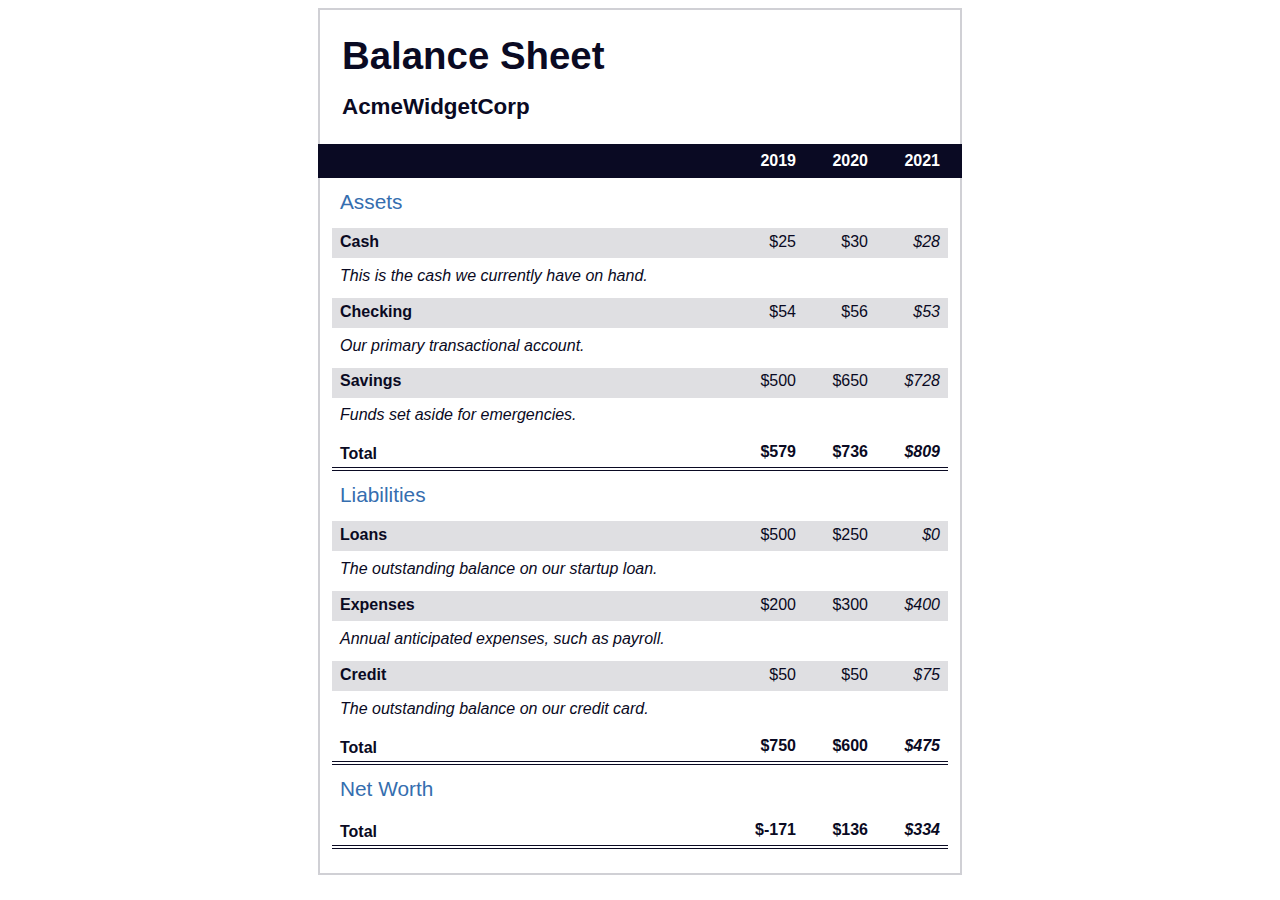
<file: balance-sheet/index.html>
<!DOCTYPE html>
<html lang="en">
  <head>
    <meta charset="UTF-8" />
    <meta name="viewport" content="width=device-width, initial-scale=1.0" />
    <title>Balance Sheet</title>
    <link rel="stylesheet" href="./styles.css" />
  </head>
  <body>
    <main>
      <section>
        <h1>
          <span class="flex">
            <span>AcmeWidgetCorp</span>
            <span>Balance Sheet</span>
          </span>
        </h1>
        <div id="years" aria-hidden="true">
          <span class="year">2019</span>
          <span class="year">2020</span>
          <span class="year">2021</span>
        </div>
        <div class="table-wrap">
          <table>
            <caption>
              Assets
            </caption>
            <thead>
              <tr>
                <td></td>
                <th><span class="sr-only year">2019</span></th>
                <th><span class="sr-only year">2020</span></th>
                <th class="current"><span class="sr-only year">2021</span></th>
              </tr>
            </thead>
            <tbody>
              <tr class="data">
                <th>
                  Cash
                  <span class="description"
                    >This is the cash we currently have on hand.</span
                  >
                </th>
                <td>$25</td>
                <td>$30</td>
                <td class="current">$28</td>
              </tr>
              <tr class="data">
                <th>
                  Checking
                  <span class="description"
                    >Our primary transactional account.</span
                  >
                </th>
                <td>$54</td>
                <td>$56</td>
                <td class="current">$53</td>
              </tr>
              <tr class="data">
                <th>
                  Savings
                  <span class="description"
                    >Funds set aside for emergencies.</span
                  >
                </th>
                <td>$500</td>
                <td>$650</td>
                <td class="current">$728</td>
              </tr>
              <tr class="total">
                <th>Total <span class="sr-only">Assets</span></th>
                <td>$579</td>
                <td>$736</td>
                <td class="current">$809</td>
              </tr>
            </tbody>
          </table>
          <table>
            <caption>
              Liabilities
            </caption>
            <thead>
              <tr>
                <td></td>
                <th><span class="sr-only">2019</span></th>
                <th><span class="sr-only">2020</span></th>
                <th><span class="sr-only">2021</span></th>
              </tr>
            </thead>
            <tbody>
              <tr class="data">
                <th>
                  Loans
                  <span class="description"
                    >The outstanding balance on our startup loan.</span
                  >
                </th>
                <td>$500</td>
                <td>$250</td>
                <td class="current">$0</td>
              </tr>
              <tr class="data">
                <th>
                  Expenses
                  <span class="description"
                    >Annual anticipated expenses, such as payroll.</span
                  >
                </th>
                <td>$200</td>
                <td>$300</td>
                <td class="current">$400</td>
              </tr>
              <tr class="data">
                <th>
                  Credit
                  <span class="description"
                    >The outstanding balance on our credit card.</span
                  >
                </th>
                <td>$50</td>
                <td>$50</td>
                <td class="current">$75</td>
              </tr>
              <tr class="total">
                <th>Total <span class="sr-only">Liabilities</span></th>
                <td>$750</td>
                <td>$600</td>
                <td class="current">$475</td>
              </tr>
            </tbody>
          </table>
          <table>
            <caption>
              Net Worth
            </caption>
            <thead>
              <tr>
                <td></td>
                <th><span class="sr-only">2019</span></th>
                <th><span class="sr-only">2020</span></th>
                <th><span class="sr-only">2021</span></th>
              </tr>
            </thead>
            <tbody>
              <tr class="total">
                <th>Total <span class="sr-only">Net Worth</span></th>
                <td>$-171</td>
                <td>$136</td>
                <td class="current">$334</td>
              </tr>
            </tbody>
          </table>
        </div>
      </section>
    </main>
  </body>
</html>
</file>
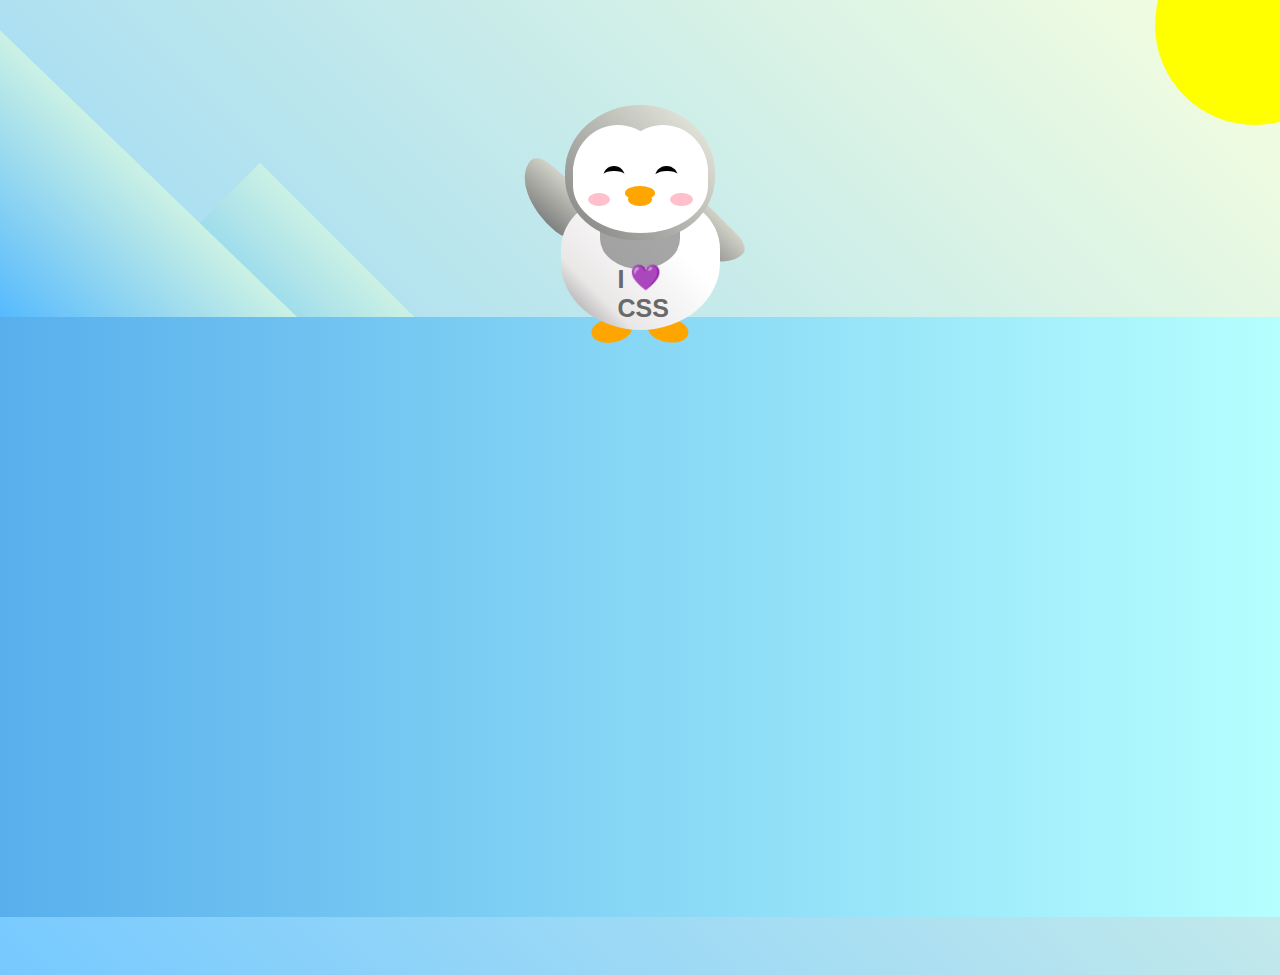
<file: building-penguin/index.html>
<!DOCTYPE html>
<html lang="en">
  <head>
    <meta charset="UTF-8" />
    <link rel="stylesheet" href="./styles.css" />
    <title>Penguin</title>
    <meta name="viewport" content="width=device-width, initial-scale=1.0" />
  </head>

  <body>
    <div class="left-mountain"></div>
    <div class="back-mountain"></div>
    <div class="sun"></div>
    <div class="penguin">
      <div class="penguin-head">
        <div class="face left"></div>
        <div class="face right"></div>
        <div class="chin"></div>
        <div class="eye left">
          <div class="eye-lid"></div>
        </div>
        <div class="eye right">
          <div class="eye-lid"></div>
        </div>
        <div class="blush left"></div>
        <div class="blush right"></div>
        <div class="beak top"></div>
        <div class="beak bottom"></div>
      </div>
      <div class="shirt">
        <div>💜</div>
        <p>I CSS</p>
      </div>
      <div class="penguin-body">
        <div class="arm left"></div>
        <div class="arm right"></div>
        <div class="foot left"></div>
        <div class="foot right"></div>
      </div>
    </div>

    <div class="ground"></div>
  </body>
</html>
</file>
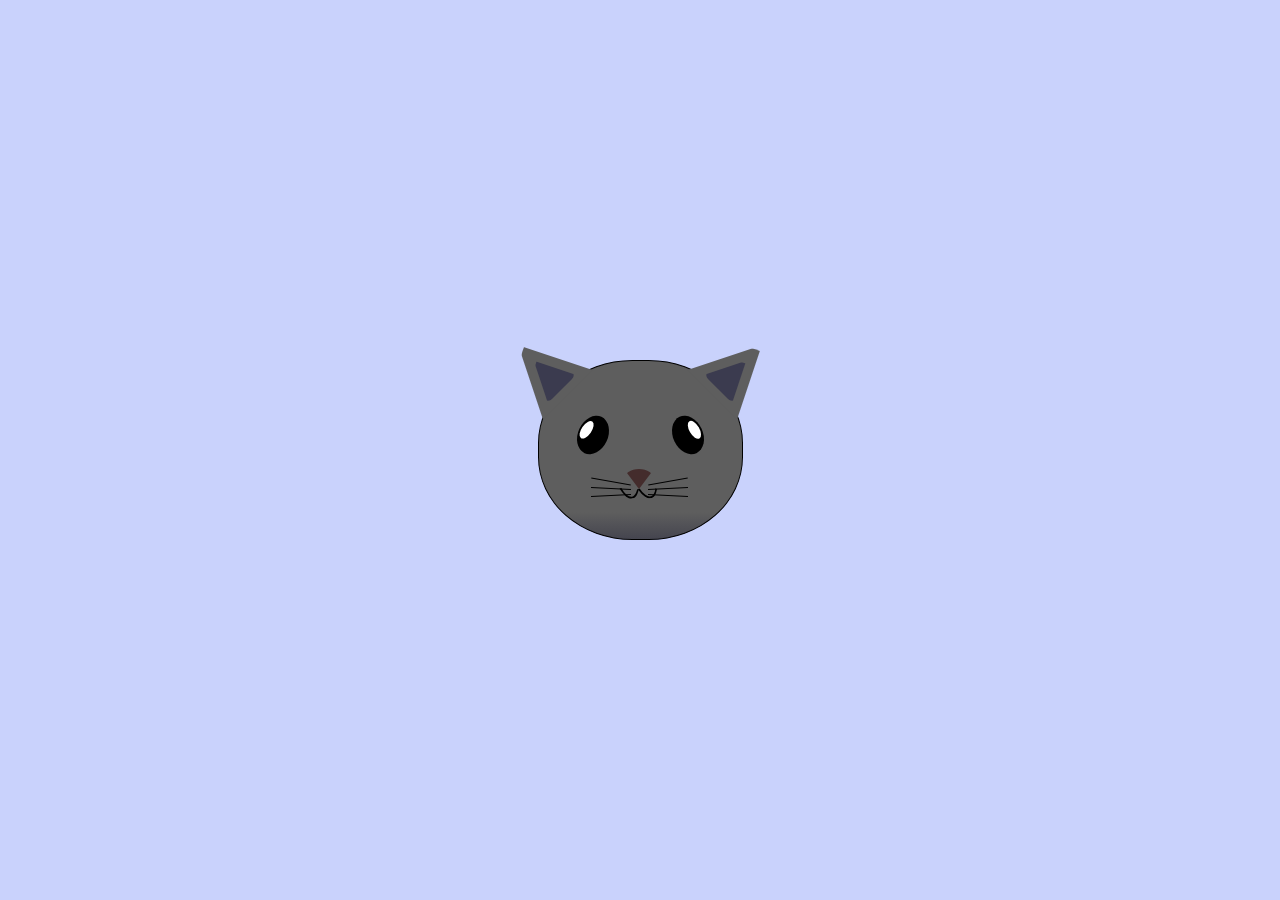
<file: cat-painting/index.html>
<!DOCTYPE html>
<html lang="en">
  <head>
    <meta charset="UTF-8" />
    <title>Cat Painting</title>
    <link rel="stylesheet" href="./styles.css" />
  </head>
  <body>
    <main>
      <div class="cat-head">
        <div class="cat-ears">
          <div class="cat-left-ear">
            <div class="cat-left-inner-ear"></div>
          </div>
          <div class="cat-right-ear">
            <div class="cat-right-inner-ear"></div>
          </div>
        </div>

        <div class="cat-eyes">
          <div class="cat-left-eye">
            <div class="cat-left-inner-eye"></div>
          </div>
          <div class="cat-right-eye">
            <div class="cat-right-inner-eye"></div>
          </div>
        </div>

        <div class="cat-nose"></div>

        <div class="cat-mouth">
          <div class="cat-mouth-line-left"></div>
          <div class="cat-mouth-line-right"></div>
        </div>

        <div class="cat-whiskers">
          <div class="cat-whiskers-left">
            <div class="cat-whisker-left-top"></div>
            <div class="cat-whisker-left-middle"></div>
            <div class="cat-whisker-left-bottom"></div>
          </div>
          <div class="cat-whiskers-right">
            <div class="cat-whisker-right-top"></div>
            <div class="cat-whisker-right-middle"></div>
            <div class="cat-whisker-right-bottom"></div>
          </div>
        </div>
      </div>
    </main>
  </body>
</html>
</file>
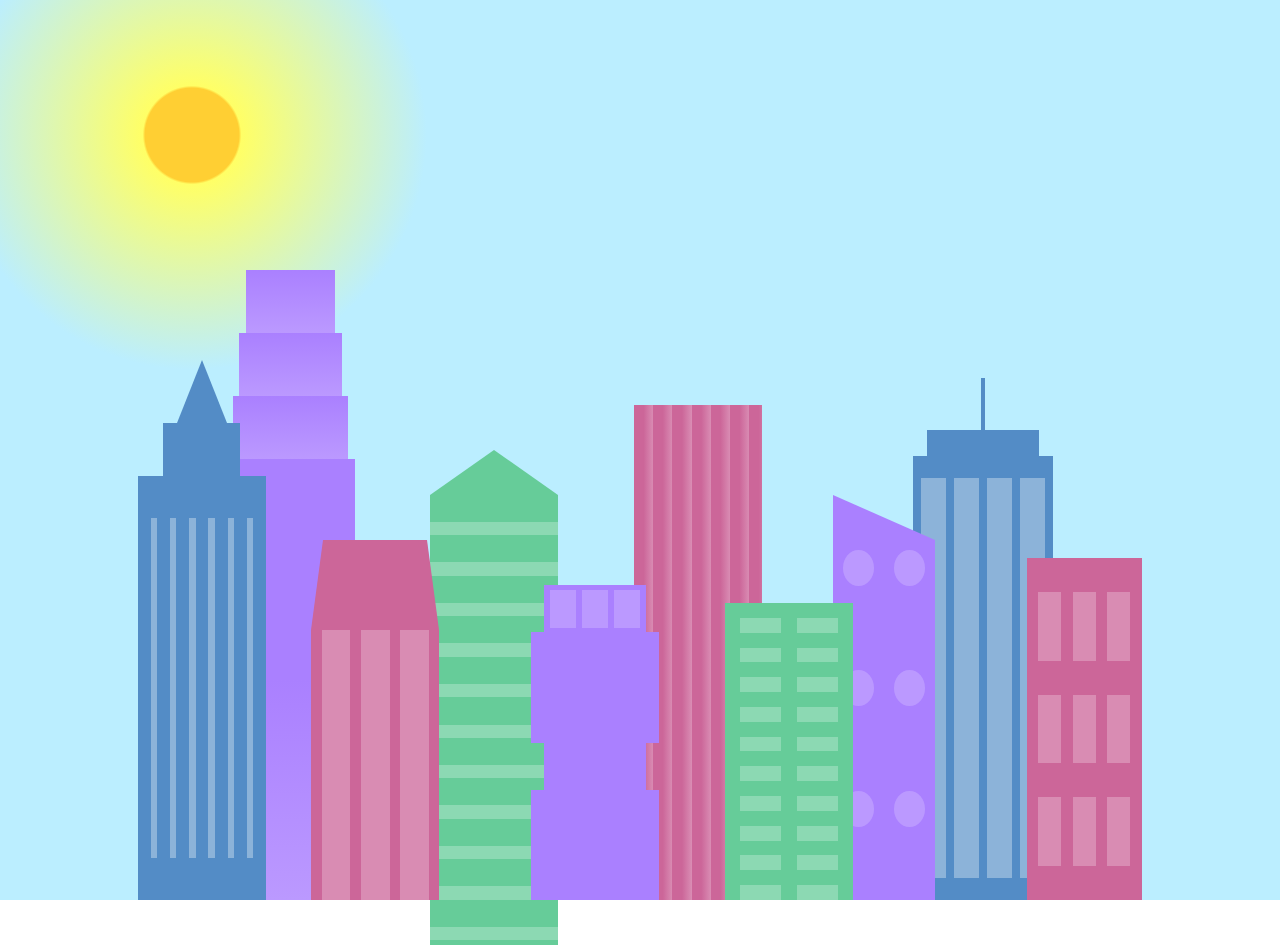
<file: city-skyline/index.html>
<!DOCTYPE html>
<html lang="en">    
  <head>
    <meta charset="UTF-8">
    <title>City Skyline</title>
    <link href="styles.css" rel="stylesheet" />   
  </head>

  <body>
    <div class="background-buildings sky">
      <div></div>
      <div></div>
      <div class="bb1 building-wrap">
        <div class="bb1a bb1-window"></div>
        <div class="bb1b bb1-window"></div>
        <div class="bb1c bb1-window"></div>
        <div class="bb1d"></div>
      </div>
      <div class="bb2">
        <div class="bb2a"></div>
        <div class="bb2b"></div>
      </div>
      <div class="bb3"></div>
      <div></div>
      <div class="bb4 building-wrap">
        <div class="bb4a"></div>
        <div class="bb4b"></div>
        <div class="bb4c window-wrap">
          <div class="bb4-window"></div>
          <div class="bb4-window"></div>
          <div class="bb4-window"></div>
          <div class="bb4-window"></div>
        </div>
      </div>
      <div></div>
      <div></div>
    </div>

    <div class="foreground-buildings">
      <div></div>
      <div></div>
      <div class="fb1 building-wrap">
        <div class="fb1a"></div>
        <div class="fb1b"></div>
        <div class="fb1c"></div>
      </div>
      <div class="fb2">
        <div class="fb2a"></div>
        <div class="fb2b window-wrap">
          <div class="fb2-window"></div>
          <div class="fb2-window"></div>
          <div class="fb2-window"></div>
        </div>
      </div>
      <div></div>
      <div class="fb3 building-wrap">
        <div class="fb3a window-wrap">
          <div class="fb3-window"></div>
          <div class="fb3-window"></div>
          <div class="fb3-window"></div>
        </div>
        <div class="fb3b"></div>
        <div class="fb3a"></div>
        <div class="fb3b"></div>
      </div>
      <div class="fb4">
        <div class="fb4a"></div>
        <div class="fb4b">
          <div class="fb4-window"></div>
          <div class="fb4-window"></div>
          <div class="fb4-window"></div>
          <div class="fb4-window"></div>
          <div class="fb4-window"></div>
          <div class="fb4-window"></div>
        </div>
      </div>
      <div class="fb5"></div>
      <div class="fb6"></div>
      <div></div>
      <div></div>
    </div>
  </body>
</html>
</file>
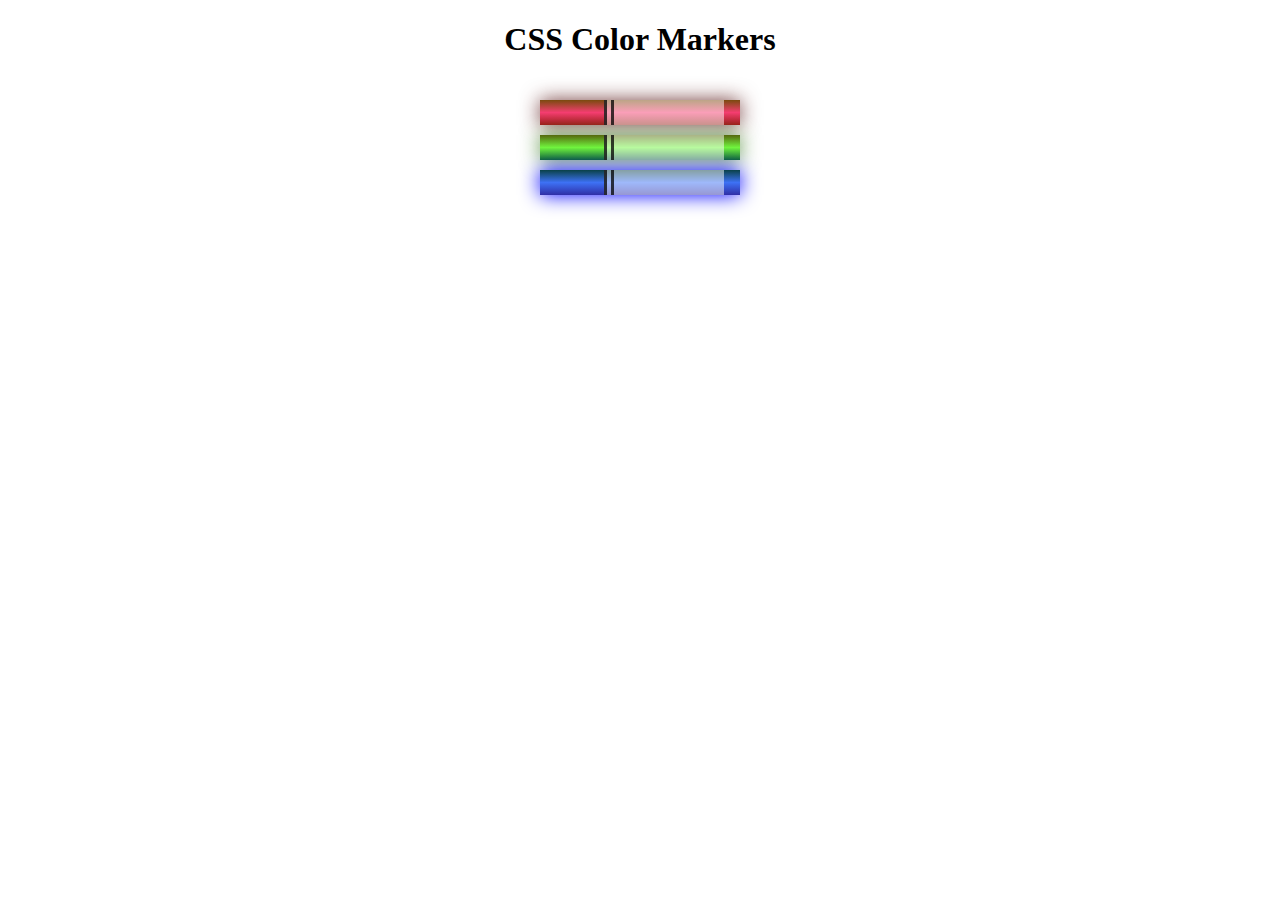
<file: colored-markers/index.html>
<!DOCTYPE html>
<html lang="en">
  <head>
    <meta charset="utf-8" />
    <meta name="viewport" content="width=device-width, initial-scale=1.0" />
    <title>Colored Markers</title>
    <link rel="stylesheet" href="css/styles.css" />
  </head>
  <body>
    <h1>CSS Color Markers</h1>
    <div class="container">
      <div class="marker red">
        <div class="cap"></div>
        <div class="sleeve"></div>
      </div>
      <div class="marker green">
        <div class="cap"></div>
        <div class="sleeve"></div>
      </div>
      <div class="marker blue">
        <div class="cap"></div>
        <div class="sleeve"></div>
      </div>
    </div>
  </body>
</html>
</file>
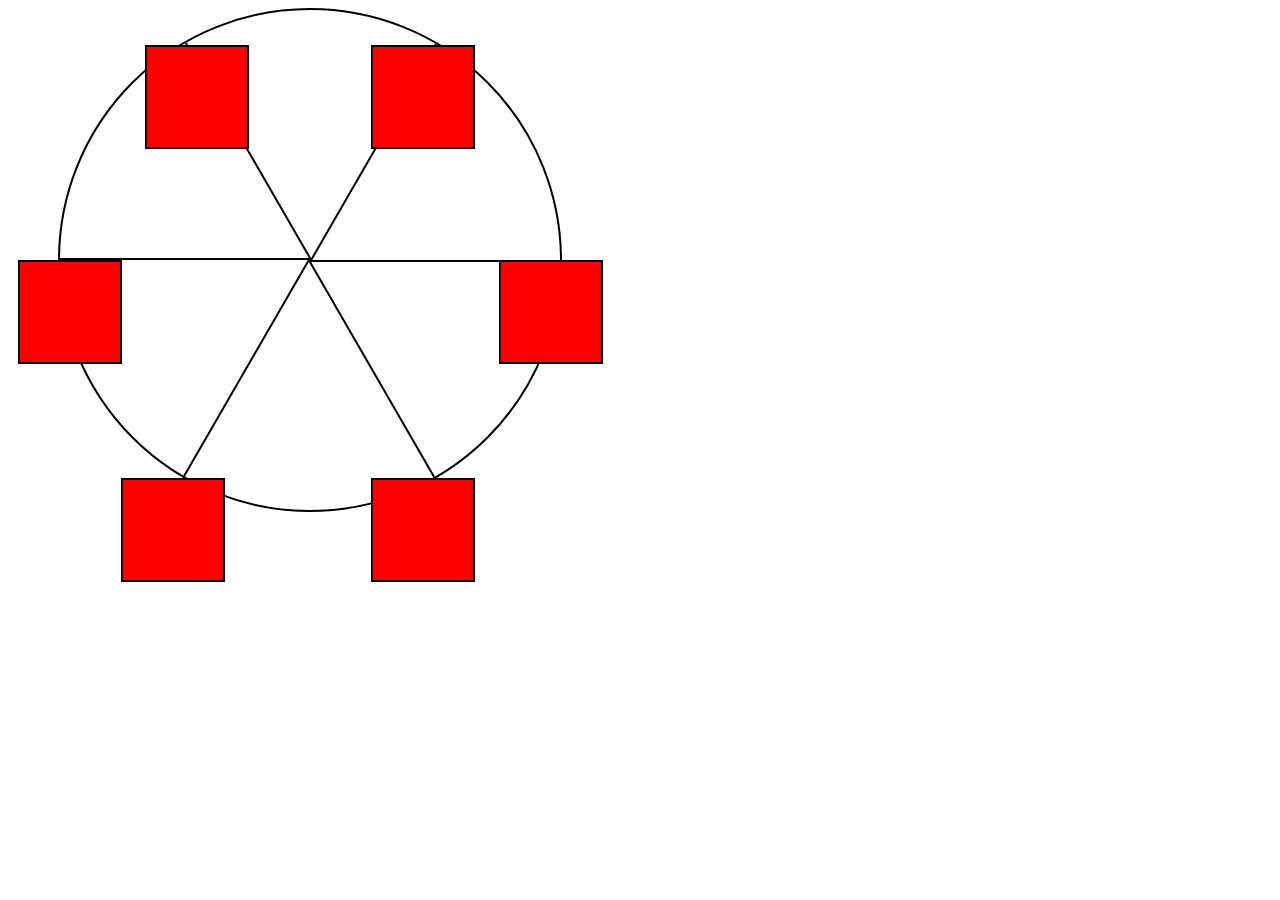
<file: ferris-wheel/index.html>
<!DOCTYPE html>
<html lang="en">
  <head>
    <meta charset="UTF-8">
    <title>Ferris Wheel</title>
    <link rel="stylesheet" href="./styles.css">
  </head>
  <body>
    <div class="wheel">
      <span class="line"></span>
      <span class="line"></span>
      <span class="line"></span>
      <span class="line"></span>
      <span class="line"></span>
      <span class="line"></span>

      <div class="cabin"></div>
      <div class="cabin"></div>
      <div class="cabin"></div>
      <div class="cabin"></div>
      <div class="cabin"></div>
      <div class="cabin"></div>
    </div>
  </body>
</html>
</file>
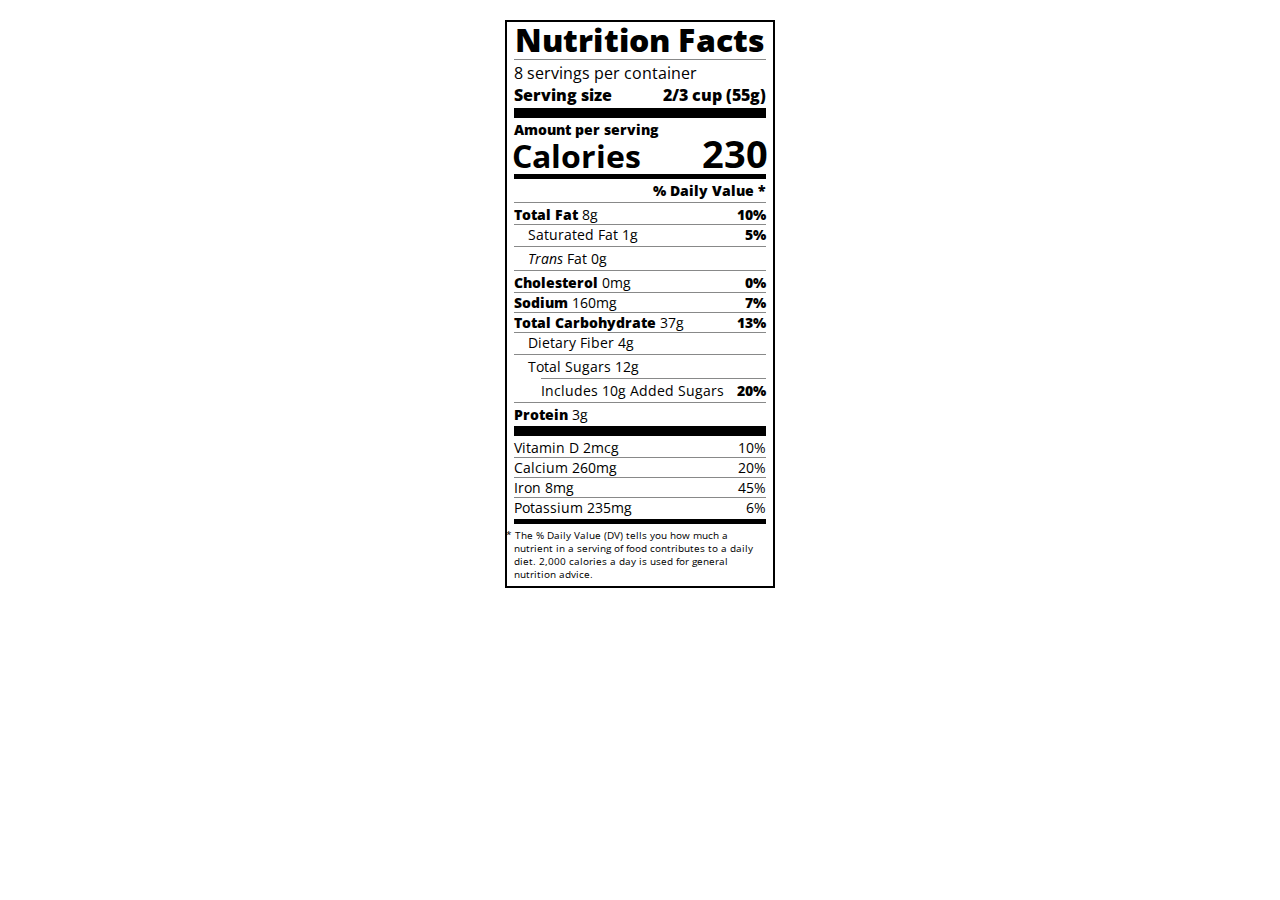
<file: nutrition-label/index.html>
<!DOCTYPE html>
<html lang="en">
  <head>
    <meta charset="UTF-8" />
    <title>Nutrition Label</title>
    <link
      href="https://fonts.googleapis.com/css?family=Open+Sans:400,700,800"
      rel="stylesheet"
    />
    <link href="./styles.css" rel="stylesheet" />
  </head>

  <body>
    <div class="label">
      <header>
        <h1 class="bold">Nutrition Facts</h1>
        <div class="divider"></div>
        <p>8 servings per container</p>
        <p class="bold">Serving size <span>2/3 cup (55g)</span></p>
      </header>
      <div class="divider large"></div>
      <div class="calories-info">
        <div class="left-container">
          <h2 class="bold small-text">Amount per serving</h2>
          <p>Calories</p>
        </div>
        <span>230</span>
      </div>
      <div class="divider medium"></div>
      <div class="daily-value small-text">
        <p class="bold right no-divider">% Daily Value *</p>
        <div class="divider"></div>
        <p>
          <span><span class="bold">Total Fat</span> 8g</span>
          <span class="bold">10%</span>
        </p>
        <p class="indent no-divider">
          Saturated Fat 1g <span class="bold">5%</span>
        </p>
        <div class="divider"></div>
        <p class="indent no-divider">
          <span><i>Trans</i> Fat 0g</span>
        </p>
        <div class="divider"></div>
        <p>
          <span><span class="bold">Cholesterol</span> 0mg</span>
          <span class="bold">0%</span>
        </p>
        <p>
          <span><span class="bold">Sodium</span> 160mg</span>
          <span class="bold">7%</span>
        </p>
        <p>
          <span><span class="bold">Total Carbohydrate</span> 37g</span>
          <span class="bold">13%</span>
        </p>
        <p class="indent no-divider">Dietary Fiber 4g</p>
        <div class="divider"></div>
        <p class="indent no-divider">Total Sugars 12g</p>
        <div class="divider double-indent"></div>
        <p class="double-indent no-divider">
          Includes 10g Added Sugars <span class="bold">20%</span>
        </p>
        <div class="divider"></div>
        <p class="no-divider">
          <span><span class="bold">Protein</span> 3g</span>
        </p>
        <div class="divider large"></div>
        <p>Vitamin D 2mcg <span>10%</span></p>
        <p>Calcium 260mg <span>20%</span></p>
        <p>Iron 8mg <span>45%</span></p>
        <p class="no-divider">Potassium 235mg <span>6%</span></p>
      </div>
      <div class="divider medium"></div>
      <p class="note">
        * The % Daily Value (DV) tells you how much a nutrient in a serving of
        food contributes to a daily diet. 2,000 calories a day is used for
        general nutrition advice.
      </p>
    </div>
  </body>
</html>
</file>
<file: balance-sheet/styles.css>
span[class~="sr-only"] {
  border: 0 !important;
  clip: rect(1px, 1px, 1px, 1px) !important;
  clip-path: inset(50%) !important;
  height: 1px !important;
  width: 1px !important;
  position: absolute !important;
  overflow: hidden !important;
  white-space: nowrap !important;
  padding: 0 !important;
  margin: -1px !important;
}

html {
  box-sizing: border-box;
}

body {
  font-family: sans-serif;
  color: #0a0a23;
}

h1 {
  max-width: 37.25rem;
  margin: 0 auto;
  padding: 1.5rem 1.25rem;
}

h1 .flex {
  display: flex;
  flex-direction: column-reverse;
  gap: 1rem;
}

h1 .flex span:first-of-type {
  font-size: 0.7em;
}

h1 .flex span:last-of-type {
  font-size: 1.2em;
}

section {
  max-width: 40rem;
  margin: 0 auto;
  border: 2px solid #d0d0d5;
}

#years {
  display: flex;
  justify-content: flex-end;
  position: sticky;
  z-index: 999;
  top: 0;
  background: #0a0a23;
  color: #fff;
  padding: 0.5rem calc(1.25rem + 2px) 0.5rem 0;
  margin: 0 -2px;
}

#years span[class] {
  font-weight: bold;
  width: 4.5rem;
  text-align: right;
}

.table-wrap {
  padding: 0 0.75rem 1.5rem 0.75rem;
}

table {
  border-collapse: collapse;
  border: 0;
  width: 100%;
  position: relative;
  margin-top: 3rem;
}

table caption {
  color: #356eaf;
  font-size: 1.3em;
  font-weight: normal;
  position: absolute;
  top: -2.25rem;
  left: 0.5rem;
}

tbody td {
  width: 100vw;
  min-width: 4rem;
  max-width: 4rem;
}

tbody th {
  width: calc(100% - 12rem);
}

tr[class="total"] {
  border-bottom: 4px double #0a0a23;
  font-weight: bold;
}

tr[class="total"] th {
  text-align: left;
  padding: 0.5rem 0 0.25rem 0.5rem;
}

tr.total td {
  text-align: right;
  padding: 0 0.25rem;
}

tr.total td:nth-of-type(3) {
  padding-right: 0.5rem;
}

tr.total:hover {
  background-color: #99c9ff;
}

td.current {
  font-style: italic;
}

tr.data {
  background-image: linear-gradient(
    to bottom,
    #dfdfe2 1.845rem,
    white 1.845rem
  );
}

tr.data th {
  text-align: left;
  padding-top: 0.3rem;
  padding-left: 0.5rem;
}

tr.data th .description {
  display: block;
  font-weight: normal;
  font-style: italic;
  padding: 1rem 0 0.75rem;
  margin-right: -13.5rem;
}

tr.data td {
  vertical-align: top;
  padding: 0.3rem 0.25rem 0;
  text-align: right;
}

tr.data td:last-of-type {
  padding-right: 0.5rem;
}
</file>
<file: building-penguin/styles.css>
:root {
  --penguin-face: white;
  --penguin-picorna: orange;
  --penguin-skin: gray;
}

body {
  background: linear-gradient(45deg, rgb(118, 201, 255), rgb(247, 255, 222));
  margin: 0;
  padding: 0;
  width: 100%;
  height: 100vh;
  overflow: hidden;
}

.left-mountain {
  width: 300px;
  height: 300px;
  background: linear-gradient(rgb(203, 241, 228), rgb(80, 183, 255));
  position: absolute;
  transform: skew(0deg, 44deg);
  z-index: 2;
  margin-top: 100px;
}

.back-mountain {
  width: 300px;
  height: 300px;
  background: linear-gradient(rgb(203, 241, 228), rgb(47, 170, 255));
  position: absolute;
  z-index: 1;
  transform: rotate(45deg);
  left: 110px;
  top: 225px;
}

.sun {
  width: 200px;
  height: 200px;
  background-color: yellow;
  position: absolute;
  border-radius: 50%;
  top: -75px;
  right: -75px;
}

.penguin {
  width: 300px;
  height: 300px;
  margin: auto;
  margin-top: 75px;
  z-index: 4;
  position: relative;
  transition: transform 1s ease-in-out 0ms;
}

.penguin * {
  position: absolute;
}

.penguin:active {
  transform: scale(1.5);
  cursor: not-allowed;
}

.penguin-head {
  width: 50%;
  height: 45%;
  background: linear-gradient(45deg, var(--penguin-skin), rgb(239, 240, 228));
  border-radius: 70% 70% 65% 65%;
  top: 10%;
  left: 25%;
  z-index: 1;
}

.face {
  width: 60%;
  height: 70%;
  background-color: var(--penguin-face);
  border-radius: 70% 70% 60% 60%;
  top: 15%;
}

.face.left {
  left: 5%;
}

.face.right {
  right: 5%;
}

.chin {
  width: 90%;
  height: 70%;
  background-color: var(--penguin-face);
  top: 25%;
  left: 5%;
  border-radius: 70% 70% 100% 100%;
}

.eye {
  width: 15%;
  height: 17%;
  background-color: black;
  top: 45%;
  border-radius: 50%;
}

.eye.left {
  left: 25%;
}

.eye.right {
  right: 25%;
}

.eye-lid {
  width: 150%;
  height: 100%;
  background-color: var(--penguin-face);
  top: 25%;
  left: -23%;
  border-radius: 50%;
}

.blush {
  width: 15%;
  height: 10%;
  background-color: pink;
  top: 65%;
  border-radius: 50%;
}

.blush.left {
  left: 15%;
}

.blush.right {
  right: 15%;
}

.beak {
  height: 10%;
  background-color: var(--penguin-picorna);
  border-radius: 50%;
}

.beak.top {
  width: 20%;
  top: 60%;
  left: 40%;
}

.beak.bottom {
  width: 16%;
  top: 65%;
  left: 42%;
}

.shirt {
  font: bold 25px Helvetica, sans-serif;
  top: 165px;
  left: 127.5px;
  z-index: 1;
  color: #6a6969;
}

.shirt div {
  font-weight: initial;
  top: 22.5px;
  left: 12px;
}

.penguin-body {
  width: 53%;
  height: 45%;
  background: linear-gradient(
    45deg,
    rgb(134, 133, 133) 0%,
    rgb(234, 231, 231) 25%,
    white 67%
  );
  border-radius: 80% 80% 100% 100%;
  top: 40%;
  left: 23.5%;
}

.penguin-body::before {
  content: "";
  position: absolute;
  width: 50%;
  height: 45%;
  background-color: var(--penguin-skin);
  top: 10%;
  left: 25%;
  border-radius: 0% 0% 100% 100%;
  opacity: 70%;
}

.arm {
  width: 30%;
  height: 60%;
  background: linear-gradient(90deg, var(--penguin-skin), rgb(209, 210, 199));
  border-radius: 30% 30% 30% 120%;
  z-index: -1;
}

.arm.left {
  top: 35%;
  left: 5%;
  transform-origin: top left;
  transform: rotate(130deg) scaleX(-1);
  animation: 3s linear infinite wave;
}

.arm.right {
  top: 0%;
  right: -5%;
  transform: rotate(-45deg);
}

@keyframes wave {
  10% {
    transform: rotate(110deg) scaleX(-1);
  }
  20% {
    transform: rotate(130deg) scaleX(-1);
  }
  30% {
    transform: rotate(110deg) scaleX(-1);
  }
  40% {
    transform: rotate(130deg) scaleX(-1);
  }
}

.foot {
  width: 15%;
  height: 30%;
  background-color: var(--penguin-picorna);
  top: 85%;
  border-radius: 50%;
  z-index: -1;
}

.foot.left {
  left: 25%;
  transform: rotate(80deg);
}

.foot.right {
  right: 25%;
  transform: rotate(-80deg);
}

.ground {
  width: 100vw;
  height: calc(100vh - 300px);
  background: linear-gradient(90deg, rgb(88, 175, 236), rgb(182, 255, 255));
  z-index: 3;
  position: absolute;
  margin-top: -58px;
}
</file>
<file: cat-painting/styles.css>
* {
  box-sizing: border-box;
}

body {
  background-color: #c9d2fc;
}

.cat-head {
  position: absolute;
  right: 0;
  left: 0;
  top: 0;
  bottom: 0;
  margin: auto;
  background: linear-gradient(#5e5e5e 85%, #45454f 100%);
  width: 205px;
  height: 180px;
  border: 1px solid #000;
  border-radius: 46%;
}

.cat-left-ear {
  position: absolute;
  top: -26px;
  left: -31px;
  z-index: 1;
  border-top-left-radius: 90px;
  border-top-right-radius: 10px;
  transform: rotate(-45deg);
  border-left: 35px solid transparent;
  border-right: 35px solid transparent;
  border-bottom: 70px solid #5e5e5e;
}

.cat-right-ear {
  position: absolute;
  top: -26px;
  left: 163px;
  z-index: 1;
  transform: rotate(45deg);
  border-top-left-radius: 90px;
  border-top-right-radius: 10px;
  border-left: 35px solid transparent;
  border-right: 35px solid transparent;
  border-bottom: 70px solid #5e5e5e;
}

.cat-left-inner-ear {
  position: absolute;
  top: 22px;
  left: -20px;
  border-top-left-radius: 90px;
  border-top-right-radius: 10px;
  border-bottom-right-radius: 40%;
  border-bottom-left-radius: 40%;
  border-left: 20px solid transparent;
  border-right: 20px solid transparent;
  border-bottom: 40px solid #3b3b4f;
}

.cat-right-inner-ear {
  position: absolute;
  top: 22px;
  left: -20px;
  border-top-left-radius: 90px;
  border-top-right-radius: 10px;
  border-bottom-right-radius: 40%;
  border-bottom-left-radius: 40%;
  border-left: 20px solid transparent;
  border-right: 20px solid transparent;
  border-bottom: 40px solid #3b3b4f;
}

.cat-left-eye {
  position: absolute;
  top: 54px;
  left: 39px;
  border-radius: 60%;
  transform: rotate(25deg);
  width: 30px;
  height: 40px;
  background-color: #000;
}

.cat-right-eye {
  position: absolute;
  top: 54px;
  left: 134px;
  border-radius: 60%;
  transform: rotate(-25deg);
  width: 30px;
  height: 40px;
  background-color: #000;
}

.cat-left-inner-eye {
  position: absolute;
  top: 8px;
  left: 2px;
  width: 10px;
  height: 20px;
  transform: rotate(10deg);
  background-color: #fff;
  border-radius: 60%;
}

.cat-right-inner-eye {
  position: absolute;
  top: 8px;
  left: 18px;
  transform: rotate(-5deg);
  width: 10px;
  height: 20px;
  background-color: #fff;
  border-radius: 60%;
}

.cat-nose {
  position: absolute;
  top: 108px;
  left: 85px;
  border-top-left-radius: 50%;
  border-bottom-right-radius: 50%;
  border-bottom-left-radius: 50%;
  transform: rotate(180deg);
  border-left: 15px solid transparent;
  border-right: 15px solid transparent;
  border-bottom: 20px solid #442c2c;
}

.cat-mouth div {
  width: 30px;
  height: 50px;
  border: 2px solid #000;
  border-radius: 190%/190px 150px 0 0;
  border-color: black transparent transparent transparent;
}

.cat-mouth-line-left {
  position: absolute;
  top: 88px;
  left: 74px;
  transform: rotate(170deg);
}

.cat-mouth-line-right {
  position: absolute;
  top: 88px;
  left: 91px;
  transform: rotate(165deg);
}

.cat-whiskers-left div {
  width: 40px;
  height: 1px;
  background-color: #000;
}

.cat-whiskers-right div {
  width: 40px;
  height: 1px;
  background-color: #000;
}

.cat-whisker-left-top {
  position: absolute;
  top: 120px;
  left: 52px;
  transform: rotate(10deg);
}

.cat-whisker-left-middle {
  position: absolute;
  top: 127px;
  left: 52px;
  transform: rotate(3deg);
}

.cat-whisker-left-bottom {
  position: absolute;
  top: 134px;
  left: 52px;
  transform: rotate(-3deg);
}

.cat-whisker-right-top {
  position: absolute;
  top: 120px;
  left: 109px;
  transform: rotate(-10deg);
}

.cat-whisker-right-middle {
  position: absolute;
  top: 127px;
  left: 109px;
  transform: rotate(-3deg);
}

.cat-whisker-right-bottom {
  position: absolute;
  top: 134px;
  left: 109px;
  transform: rotate(3deg);
}
</file>
<file: city-skyline/styles.css>
:root {
  --building-color1: #aa80ff;
  --building-color2: #66cc99;
  --building-color3: #cc6699;
  --building-color4: #538cc6;
  --window-color1: #bb99ff;
  --window-color2: #8cd9b3;
  --window-color3: #d98cb3;
  --window-color4: #8cb3d9;
}

* {
  box-sizing: border-box;
}

body {
  height: 100vh;
  margin: 0;
  overflow: hidden;
}

.background-buildings,
.foreground-buildings {
  width: 100%;
  height: 100%;
  display: flex;
  align-items: flex-end;
  justify-content: space-evenly;
  position: absolute;
  top: 0;
}

.building-wrap {
  display: flex;
  flex-direction: column;
  align-items: center;
}

.window-wrap {
  display: flex;
  align-items: center;
  justify-content: space-evenly;
}

.sky {
  background: radial-gradient(
    closest-corner circle at 15% 15%,
    #ffcf33,
    #ffcf33 20%,
    #ffff66 21%,
    #bbeeff 100%
  );
}

/* BACKGROUND BUILDINGS - "bb" stands for "background building" */
.bb1 {
  width: 10%;
  height: 70%;
}

.bb1a {
  width: 70%;
}

.bb1b {
  width: 80%;
}

.bb1c {
  width: 90%;
}

.bb1d {
  width: 100%;
  height: 70%;
  background: linear-gradient(var(--building-color1) 50%, var(--window-color1));
}

.bb1-window {
  height: 10%;
  background: linear-gradient(var(--building-color1), var(--window-color1));
}

.bb2 {
  width: 10%;
  height: 50%;
}

.bb2a {
  border-bottom: 5vh solid var(--building-color2);
  border-left: 5vw solid transparent;
  border-right: 5vw solid transparent;
}

.bb2b {
  width: 100%;
  height: 100%;
  background: repeating-linear-gradient(
    var(--building-color2),
    var(--building-color2) 6%,
    var(--window-color2) 6%,
    var(--window-color2) 9%
  );
}

.bb3 {
  width: 10%;
  height: 55%;
  background: repeating-linear-gradient(
    90deg,
    var(--building-color3),
    var(--building-color3),
    var(--window-color3) 15%
  );
}

.bb4 {
  width: 11%;
  height: 58%;
}

.bb4a {
  width: 3%;
  height: 10%;
  background-color: var(--building-color4);
}

.bb4b {
  width: 80%;
  height: 5%;
  background-color: var(--building-color4);
}

.bb4c {
  width: 100%;
  height: 85%;
  background-color: var(--building-color4);
}

.bb4-window {
  width: 18%;
  height: 90%;
  background-color: var(--window-color4);
}

/* FOREGROUND BUILDINGS - "fb" stands for "foreground building" */
.fb1 {
  width: 10%;
  height: 60%;
}

.fb1a {
  border-bottom: 7vh solid var(--building-color4);
  border-left: 2vw solid transparent;
  border-right: 2vw solid transparent;
}

.fb1b {
  width: 60%;
  height: 10%;
  background-color: var(--building-color4);
}

.fb1c {
  width: 100%;
  height: 80%;
  background: repeating-linear-gradient(
      90deg,
      var(--building-color4),
      var(--building-color4) 10%,
      transparent 10%,
      transparent 15%
    ),
    repeating-linear-gradient(
      var(--building-color4),
      var(--building-color4) 10%,
      var(--window-color4) 10%,
      var(--window-color4) 90%
    );
}

.fb2 {
  width: 10%;
  height: 40%;
}

.fb2a {
  width: 100%;
  border-bottom: 10vh solid var(--building-color3);
  border-left: 1vw solid transparent;
  border-right: 1vw solid transparent;
}

.fb2b {
  width: 100%;
  height: 75%;
  background-color: var(--building-color3);
}

.fb2-window {
  width: 22%;
  height: 100%;
  background-color: var(--window-color3);
}

.fb3 {
  width: 10%;
  height: 35%;
}

.fb3a {
  width: 80%;
  height: 15%;
  background-color: var(--building-color1);
}

.fb3b {
  width: 100%;
  height: 35%;
  background-color: var(--building-color1);
}

.fb3-window {
  width: 25%;
  height: 80%;
  background-color: var(--window-color1);
}

.fb4 {
  width: 8%;
  height: 45%;
  position: relative;
  left: 10%;
}

.fb4a {
  border-top: 5vh solid transparent;
  border-left: 8vw solid var(--building-color1);
}

.fb4b {
  width: 100%;
  height: 89%;
  background-color: var(--building-color1);
  display: flex;
  flex-wrap: wrap;
}

.fb4-window {
  width: 30%;
  height: 10%;
  border-radius: 50%;
  background-color: var(--window-color1);
  margin: 10%;
}

.fb5 {
  width: 10%;
  height: 33%;
  position: relative;
  right: 10%;
  background: repeating-linear-gradient(
      var(--building-color2),
      var(--building-color2) 5%,
      transparent 5%,
      transparent 10%
    ),
    repeating-linear-gradient(
      90deg,
      var(--building-color2),
      var(--building-color2) 12%,
      var(--window-color2) 12%,
      var(--window-color2) 44%
    );
}

.fb6 {
  width: 9%;
  height: 38%;
  background: repeating-linear-gradient(
      90deg,
      var(--building-color3),
      var(--building-color3) 10%,
      transparent 10%,
      transparent 30%
    ),
    repeating-linear-gradient(
      var(--building-color3),
      var(--building-color3) 10%,
      var(--window-color3) 10%,
      var(--window-color3) 30%
    );
}

@media (max-width: 1000px) {
  :root {
    --building-color1: #000;
    --building-color2: #000;
    --building-color3: #000;
    --building-color4: #000;
    --window-color1: #777;
    --window-color2: #777;
    --window-color3: #777;
    --window-color4: #777;
  }
  .sky {
    background: radial-gradient(
      closest-corner circle at 15% 15%,
      #ccc,
      #ccc 20%,
      #445 21%,
      #223 100%
    );
  }
}
</file>
<file: colored-markers/css/styles.css>
h1 {
  text-align: center;
}

.container {
  background-color: rgb(255, 255, 255);
  padding: 10px 0;
}

.marker {
  width: 200px;
  height: 25px;
  margin: 10px auto;
}

.cap {
  width: 60px;
  height: 25px;
}

.sleeve {
  width: 110px;
  height: 25px;
  background-color: rgba(255, 255, 255, 0.5);
  border-left: 10px double rgba(0, 0, 0, 0.75);
}

.cap,
.sleeve {
  display: inline-block;
}

.red {
  background: linear-gradient(
    rgb(122, 74, 14),
    rgb(245, 62, 113),
    rgb(162, 27, 27)
  );
  box-shadow: 0 0 20px 0 rgba(83, 14, 14, 0.8);
}

.green {
  background: linear-gradient(#55680d, #71f53e, #116c31);
  box-shadow: 0 0 20px 0 #3b7e20cc;
}

.blue {
  background: linear-gradient(
    hsl(186, 76%, 16%),
    hsl(223, 90%, 60%),
    hsl(240, 56%, 42%)
  );
  box-shadow: 0 0 20px 0 blue;
}
</file>
<file: ferris-wheel/styles.css>
.wheel {
    border: 2px solid black;
    border-radius: 50%;
    margin-left: 50px;
    position: absolute;
    height: 55vw;
    width: 55vw;
    max-width: 500px;
    max-height: 500px;
    animation-name: wheel;
    animation-duration: 10s;
    animation-iteration-count: infinite;
    animation-timing-function: linear;
  }
  
  .line {
    background-color: black;
    width: 50%;
    height: 2px;
    position: absolute;
    top: 50%;
    left: 50%;
    transform-origin: 0% 0%;
  }
  
  .line:nth-of-type(2) {
    transform: rotate(60deg);
  }
  .line:nth-of-type(3) {
    transform: rotate(120deg);
  }
  .line:nth-of-type(4) {
    transform: rotate(180deg);
  }
  .line:nth-of-type(5) {
    transform: rotate(240deg);
  }
  .line:nth-of-type(6) {
    transform: rotate(300deg);
  }
  
  .cabin {
    background-color: red;
    width: 20%;
    height: 20%;
    position: absolute;
    border: 2px solid;
    transform-origin: 50% 0%;
    animation: cabins 10s ease-in-out infinite;
  }
  
  .cabin:nth-of-type(1) {
    right: -8.5%;
    top: 50%;
  }
  .cabin:nth-of-type(2) {
    right: 17%;
    top: 93.5%;
  }
  .cabin:nth-of-type(3) {
    right: 67%;
    top: 93.5%;
  }
  .cabin:nth-of-type(4) {
    left: -8.5%;
    top: 50%;
  }
  .cabin:nth-of-type(5) {
    left: 17%;
    top: 7%;
  }
  .cabin:nth-of-type(6) {
    right: 17%;
    top: 7%;
  }
  
  @keyframes wheel {
     0% {
       transform: rotate(0deg);
     }
     100% {
       transform: rotate(360deg);
     }
  }
  
  @keyframes cabins {
    0% {
      transform: rotate(0deg);
    }
    25% {
      background-color: yellow;
    }
    50% {
      background-color: purple;
    }
    75% {
      background-color: yellow;
    }
    100% {
      transform: rotate(-360deg);
    }
  }
</file>
<file: nutrition-label/styles.css>
* {
  box-sizing: border-box;
}

html {
  font-size: 16px;
}

body {
  font-family: "Open Sans", sans-serif;
}

.label {
  border: 2px solid black;
  width: 270px;
  margin: 20px auto;
  padding: 0 7px;
}

header h1 {
  text-align: center;
  margin: -4px 0;
  letter-spacing: 0.15px;
}

p {
  margin: 0;
  display: flex;
  justify-content: space-between;
}

.divider {
  border-bottom: 1px solid #888989;
  margin: 2px 0;
}

.bold {
  font-weight: 800;
}

.large {
  height: 10px;
}

.large,
.medium {
  background-color: black;
  border: 0;
}

.medium {
  height: 5px;
}

.small-text {
  font-size: 0.85rem;
}

.calories-info {
  display: flex;
  justify-content: space-between;
  align-items: flex-end;
}

.calories-info h2 {
  margin: 0;
}

.left-container p {
  margin: -5px -2px;
  font-size: 2em;
  font-weight: 700;
}

.calories-info span {
  margin: -7px -2px;
  font-size: 2.4em;
  font-weight: 700;
}

.right {
  justify-content: flex-end;
}

.indent {
  margin-left: 1em;
}

.double-indent {
  margin-left: 2em;
}

.daily-value p:not(.no-divider) {
  border-bottom: 1px solid #888989;
}

.note {
  font-size: 0.6rem;
  margin: 5px 0;
  text-indent: -8px;
}
</file>
